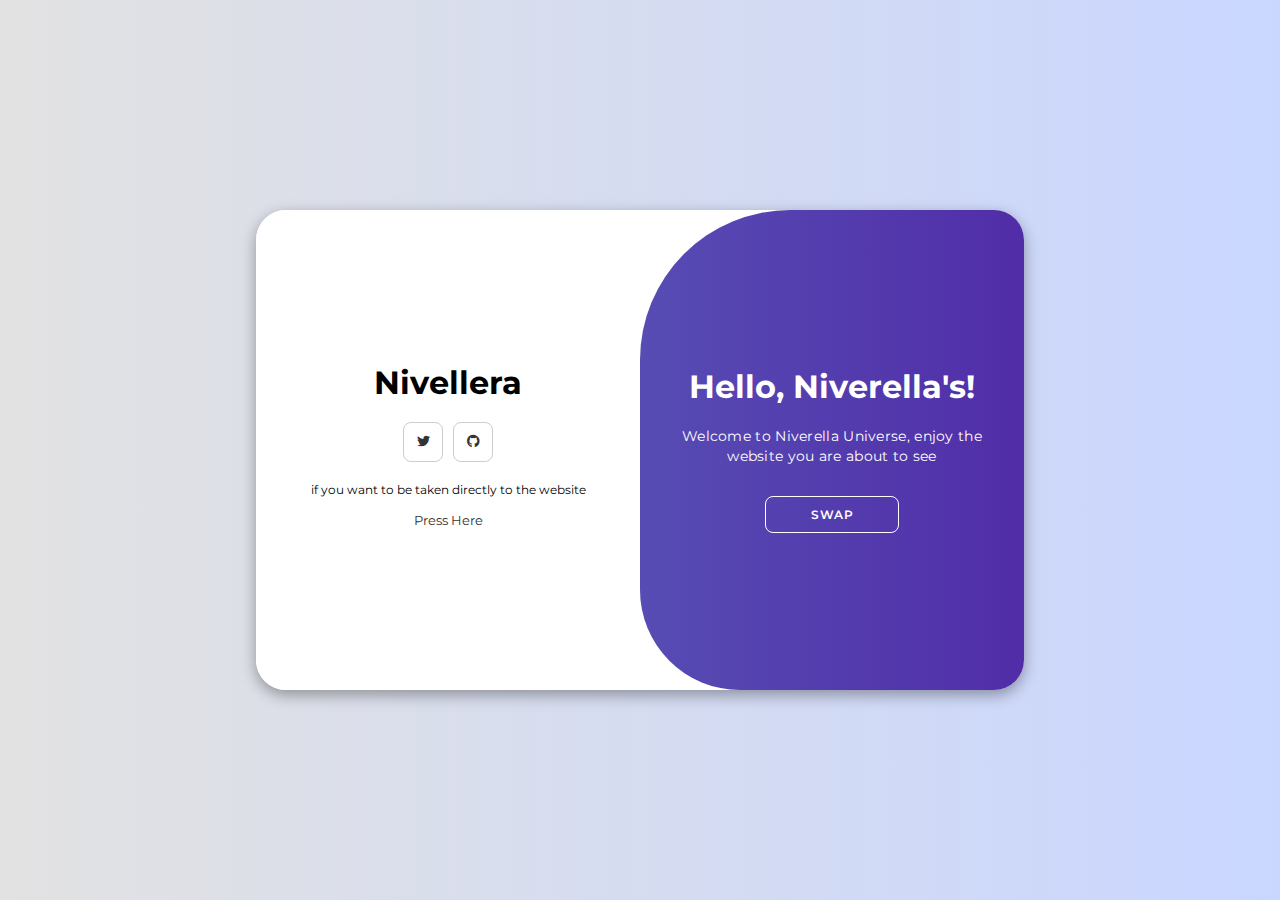
<file: index.html>
<!DOCTYPE html>
<html lang="en">

<head>
    <meta charset="UTF-8">
    <meta name="viewport" content="width=device-width, initial-scale=1.0">
    <link rel="stylesheet" href="https://cdnjs.cloudflare.com/ajax/libs/font-awesome/6.4.2/css/all.min.css">
    <link rel="stylesheet" href="styleinddex.css">
    <title>Welcome to Nivellera</title>
</head>

<body>

    <div class="container" id="container">
        <div class="form-container sign-up">
            <form>
                <h1>Profile</h1>
                <div class="social-icons">
                    <a href="https://x.com/seoivlee" class="icon"><i class="fa-brands fa-twitter"></i></a>
                    <a href="https://github.com/nivellera" class="icon"><i class="fa-brands fa-github"></i></a>
                
                </div>
                <span><center>Happy first Anniversary to our Nivellera. This your lil sister baby himau, Elaine Madiha, would like to present a simple phrase for you to read in website, I hope you enjoy it, thankyou.</center></span>
                
            </form>
        </div>
        <div class="form-container sign-in">
            <form>
                <h1>Nivellera</h1>
                <div class="social-icons">
                    <a href="https://x.com/NIVELLERA" class="icon"><i class="fa-brands fa-twitter"></i></a>
                    <a href="https://github.com/nivellera" class="icon"><i class="fa-brands fa-github"></i></a>
                </div>
                <span>if you want to be taken directly to the website</span>
                <a href="home.html">Press Here</a>
                
            </form>
        </div>
        <div class="toggle-container">
            <div class="toggle">
                <div class="toggle-panel toggle-left">
                    <h1>This Profile Creator!</h1>
                    <p>Hi my daddy and sisters, I hope you like what i made guys</p>
                    <button class="hidden" id="login">Back</button>
                </div>
                <div class="toggle-panel toggle-right">
                    <h1>Hello, Niverella's!</h1>
                    <p>Welcome to Niverella Universe, enjoy the website you are about to see</p>
                    <button class="hidden" id="register">Swap</button>
                </div>
            </div>
        </div>
    </div>

    <script src="script.js"></script>
</body>

</html>
</file>
<file: styleinddex.css>
@import url('https://fonts.googleapis.com/css2?family=Montserrat:wght@300;400;500;600;700&display=swap');

*{
    margin: 0;
    padding: 0;
    box-sizing: border-box;
    font-family: 'Montserrat', sans-serif;
}

body{
    background-color:  rgb(180 0 255 / 59%);
    background: linear-gradient(to right, #e2e2e2, #c9d6ff);
    display: flex;
    align-items: center;
    justify-content: center;
    flex-direction: column;
    height: 100vh;
}

.container{
    background-color: #fff;
    border-radius: 30px;
    box-shadow: 0 5px 15px rgba(0, 0, 0, 0.35);
    position: relative;
    overflow: hidden;
    width: 768px;
    max-width: 100%;
    min-height: 480px;
}

.container p{
    font-size: 14px;
    line-height: 20px;
    letter-spacing: 0.3px;
    margin: 20px 0;
}

.container span{
    font-size: 12px;
}

.container a{
    color: #333;
    font-size: 13px;
    text-decoration: none;
    margin: 15px 0 10px;
}

.container button{
    background-color: #512da8;
    color: #fff;
    font-size: 12px;
    padding: 10px 45px;
    border: 1px solid transparent;
    border-radius: 8px;
    font-weight: 600;
    letter-spacing: 0.5px;
    text-transform: uppercase;
    margin-top: 10px;
    cursor: pointer;
}

.container button.hidden{
    background-color: transparent;
    border-color: #fff;
}

.container form{
    background-color: #fff;
    display: flex;
    align-items: center;
    justify-content: center;
    flex-direction: column;
    padding: 0 40px;
    height: 100%;
}

.container input{
    background-color: rgb(196 53 255);
    border: none;
    margin: 8px 0;
    padding: 10px 15px;
    font-size: 13px;
    border-radius: 8px;
    width: 100%;
    outline: none;
}

.form-container{
    position: absolute;
    top: 0;
    height: 100%;
    transition: all 0.6s ease-in-out;
}

.sign-in{
    left: 0;
    width: 50%;
    z-index: 2;
}

.container.active .sign-in{
    transform: translateX(100%);
}

.sign-up{
    left: 0;
    width: 50%;
    opacity: 0;
    z-index: 1;
}

.container.active .sign-up{
    transform: translateX(100%);
    opacity: 1;
    z-index: 5;
    animation: move 0.6s;
}

@keyframes move{
    0%, 49.99%{
        opacity: 0;
        z-index: 1;
    }
    50%, 100%{
        opacity: 1;
        z-index: 5;
    }
}

.social-icons{
    margin: 20px 0;
}

.social-icons a{
    border: 1px solid #ccc;
    border-radius: 20%;
    display: inline-flex;
    justify-content: center;
    align-items: center;
    margin: 0 3px;
    width: 40px;
    height: 40px;
}

.toggle-container{
    position: absolute;
    top: 0;
    left: 50%;
    width: 50%;
    height: 100%;
    overflow: hidden;
    transition: all 0.6s ease-in-out;
    border-radius: 150px 0 0 100px;
    z-index: 1000;
}

.container.active .toggle-container{
    transform: translateX(-100%);
    border-radius: 0 150px 100px 0;
}

.toggle{
    background-color: #512da8;
    height: 100%;
    background: linear-gradient(to right, #5c6bc0, #512da8);
    color: #fff;
    position: relative;
    left: -100%;
    height: 100%;
    width: 200%;
    transform: translateX(0);
    transition: all 0.6s ease-in-out;
}

.container.active .toggle{
    transform: translateX(50%);
}

.toggle-panel{
    position: absolute;
    width: 50%;
    height: 100%;
    display: flex;
    align-items: center;
    justify-content: center;
    flex-direction: column;
    padding: 0 30px;
    text-align: center;
    top: 0;
    transform: translateX(0);
    transition: all 0.6s ease-in-out;
}

.toggle-left{
    transform: translateX(-200%);
}

.container.active .toggle-left{
    transform: translateX(0);
}

.toggle-right{
    right: 0;
    transform: translateX(0);
}

.container.active .toggle-right{
    transform: translateX(200%);
}
</file>
